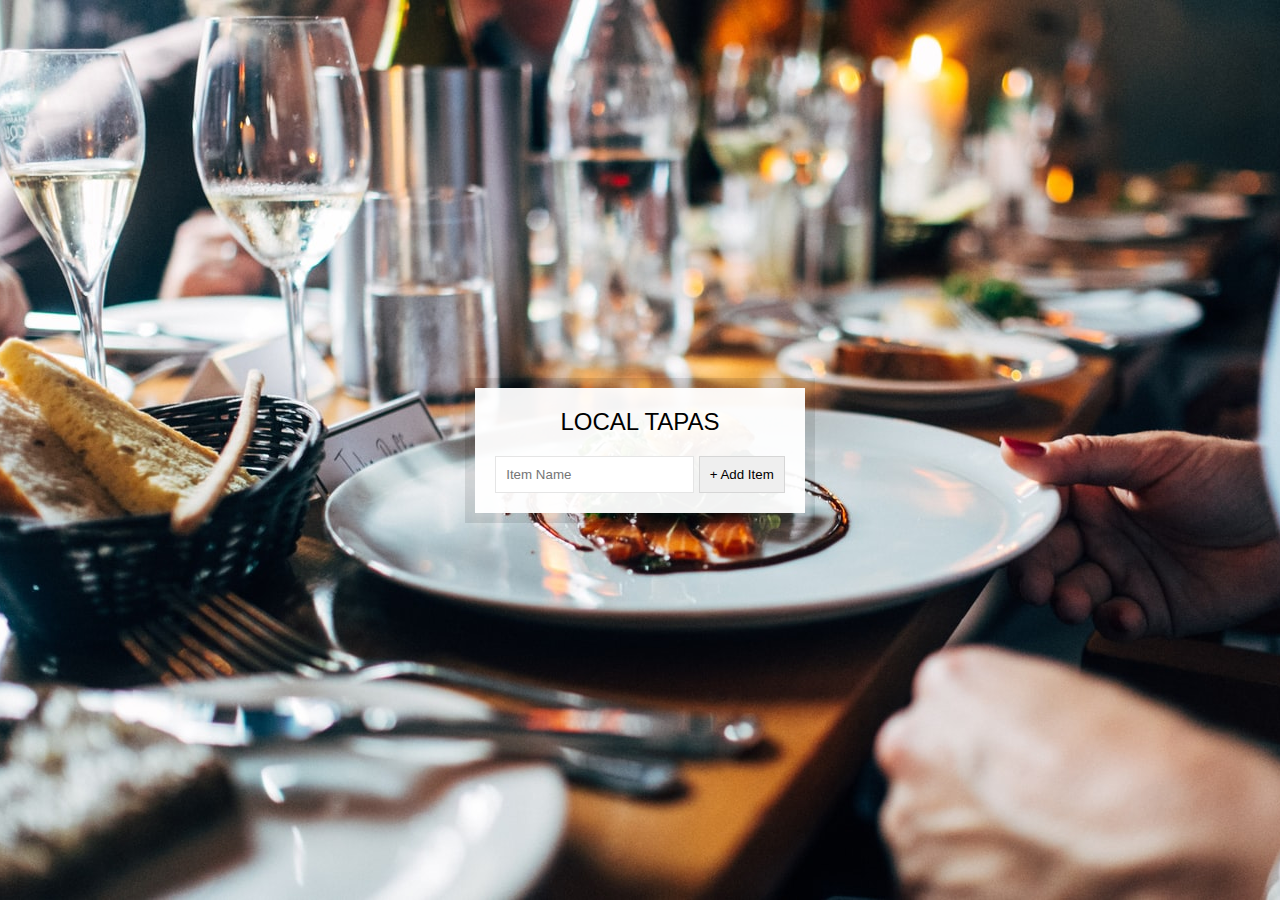
<file: index.html>
<!DOCTYPE html>
<html lang="en">
<head>
  <meta charset="UTF-8">
  <title>LocalStorage</title>
  <link rel="stylesheet" href="style.css">
</head>
<body>
  <!--
      Fish SVG Cred:
      https://thenounproject.com/search/?q=fish&i=589236
   -->

  

  <div class="wrapper">
    <h2>LOCAL TAPAS</h2>
    <p></p>
    <ul class="plates">
      <li>Loading Tapas...</li>
    </ul>
    <form class="add-items">
      <input type="text" name="item" placeholder="Item Name" required>
      <input type="submit" value="+ Add Item">
    </form>
  </div>

<script>
  const addItems = document.querySelector('.add-items');
  const itemsList = document.querySelector('.plates');
  const items = JSON.parse(localStorage.getItem('items')) || [];

  function addItem(e) {
    e.preventDefault();
    const text = (this.querySelector('[name=item]')).value;
    const item = {
      text,
      done: false
    };

    items.push(item);
    populateList(items, itemsList);
    localStorage.setItem('items', JSON.stringify(items));
    this.reset();
  }

  function populateList(plates = [], platesList) {
    platesList.innerHTML = plates.map((plate, i) => {
      return `
        <li>
          <input type="checkbox" data-index=${i} id="item${i}" ${plate.done ? 'checked' : ''} />
          <label for="item${i}">${plate.text}</label>
        </li>
      `;
    }).join('');
  }

  function toggleDone(e) {
    if (!e.target.matches('input')) return; // skip this unless it's an input
    const el = e.target;
    const index = el.dataset.index;
    items[index].done = !items[index].done;
    localStorage.setItem('items', JSON.stringify(items));
    populateList(items, itemsList);
  }

  addItems.addEventListener('submit', addItem);
  itemsList.addEventListener('click', toggleDone);

  populateList(items, itemsList);

</script>


</body>
</html>
</file>
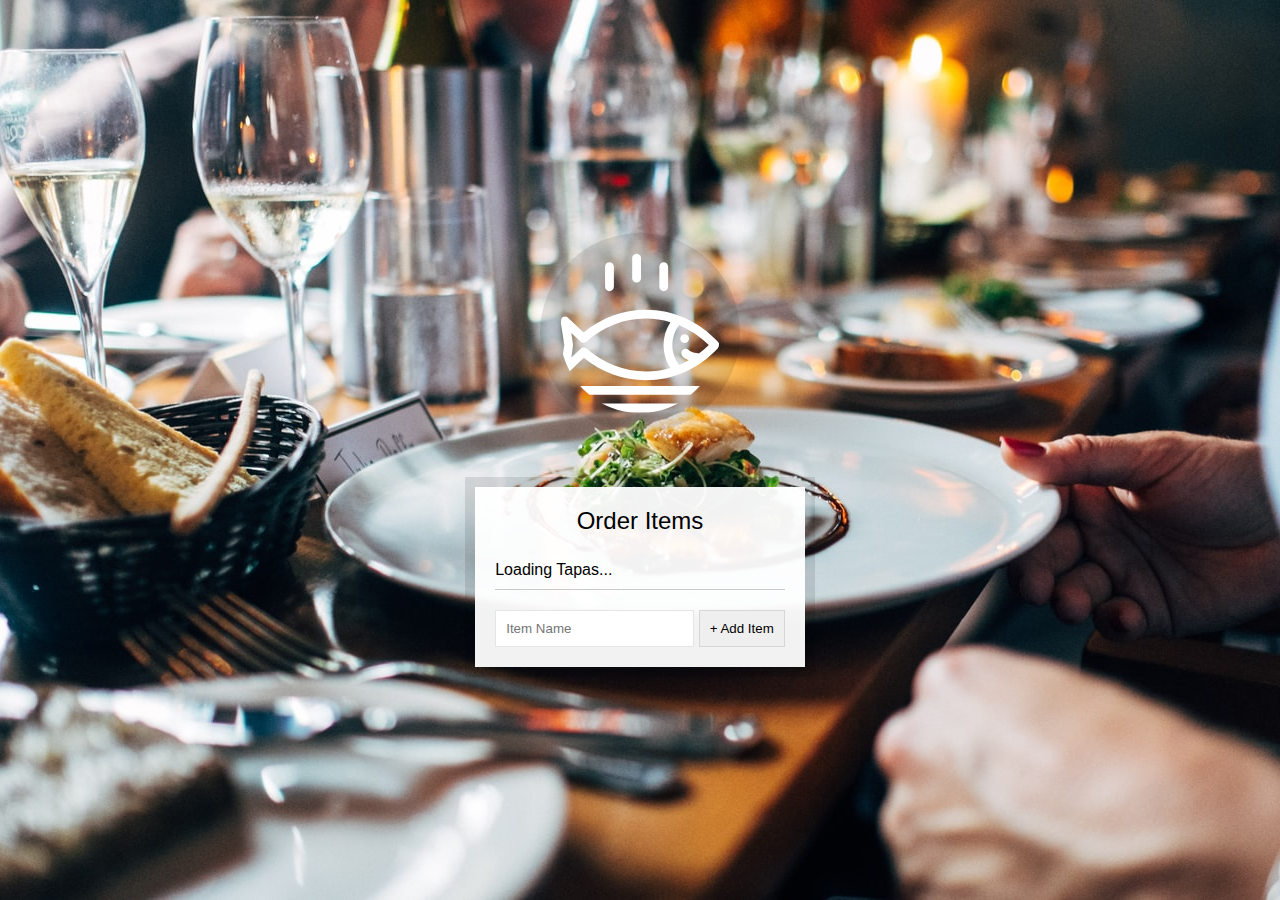
<file: index-START.html>
<!DOCTYPE html>
<html lang="en">
<head>
  <meta charset="UTF-8">
  <title>LocalStorage</title>
  <link rel="stylesheet" href="style.css">
</head>
<body>
  <!--
      Fish SVG Cred:
      https://thenounproject.com/search/?q=fish&i=589236
   -->

   <svg xmlns="http://www.w3.org/2000/svg" xmlns:xlink="http://www.w3.org/1999/xlink" version="1.1" x="0px" y="0px" viewBox="0 0 512 512" enable-background="new 0 0 512 512" xml:space="preserve"><g><path d="M495.9,425.3H16.1c-5.2,0-10.1,2.9-12.5,7.6c-2.4,4.7-2.1,10.3,0.9,14.6l39,56.4c2.6,3.8,7,6.1,11.6,6.1h401.7   c4.6,0,9-2.3,11.6-6.1l39-56.4c3-4.3,3.3-9.9,0.9-14.6C506,428.2,501.1,425.3,495.9,425.3z M449.4,481.8H62.6L43,453.6H469   L449.4,481.8z"/><path d="M158.3,122c7.8,0,14.1-6.3,14.1-14.1V43.4c0-7.8-6.3-14.1-14.1-14.1c-7.8,0-14.1,6.3-14.1,14.1v64.5   C144.2,115.7,150.5,122,158.3,122z"/><path d="M245.1,94.7c7.8,0,14.1-6.3,14.1-14.1V16.1c0-7.8-6.3-14.1-14.1-14.1C237.3,2,231,8.3,231,16.1v64.5   C231,88.4,237.3,94.7,245.1,94.7z"/><path d="M331.9,122c7.8,0,14.1-6.3,14.1-14.1V43.4c0-7.8-6.3-14.1-14.1-14.1s-14.1,6.3-14.1,14.1v64.5   C317.8,115.7,324.1,122,331.9,122z"/><path d="M9.6,385.2c5.3,2.8,11.8,1.9,16.2-2.2l50.6-47.7c56.7,46.5,126.6,71.9,198.3,71.9c0,0,0,0,0,0   c87.5,0,169.7-36.6,231.4-103.2c5-5.4,5-13.8,0-19.2c-61.8-66.5-144-103.2-231.4-103.2c-72,0-142.2,25.6-199,72.5l-50-47.1   c-4.4-4.1-10.9-5-16.2-2.2c-5.3,2.8-8.3,8.7-7.4,14.6l11.6,75L2.2,370.6C1.3,376.5,4.2,382.4,9.6,385.2z M380.9,230.8   c34.9,14.3,67.2,35.7,95.3,63.6c-10.1,10-20.8,19.2-31.9,27.5c-22.4-3.3-29.6-8.8-30.7-9.7c-4-5.7-11.8-7.7-18.1-4.4   c-6.9,3.6-9.5,12.2-5.9,19.1c1.9,3.5,7.3,10.3,22.4,16c-10.1,5.7-20.5,10.7-31.1,15.1C352.4,320.2,352.4,268.6,380.9,230.8z    M36.3,255.6l29.4,27.7c5.3,5,13.6,5.1,19.1,0.3c53.2-47.6,120.7-73.7,190-73.7c26.9,0,53.2,3.9,78.5,11.3   c-29.3,44.6-29.3,102,0,146.6c-25.3,7.4-51.6,11.3-78.5,11.3c-69,0-136.3-26-189.4-73.2c-2.7-2.4-13.4-6.3-19.1,0.3l-30.1,28.3   l5.7-40C42.2,293,36.3,255.6,36.3,255.6z"/><circle cx="398.8" cy="273.8" r="14.1"/></g></svg>

  <div class="wrapper">
    <h2>Order Items</h2>
    <p></p>
    <ul class="plates">
      <li>Loading Tapas...</li>
    </ul>
    <form class="add-items">
      <input type="text" name="item" placeholder="Item Name" required>
      <input type="submit" value="+ Add Item">
    </form>
  </div>

<script src="script.js"></script>


</body>
</html>
</file>
<file: style.css>
html {
  box-sizing: border-box;
  background: url("oh-la-la.jpeg") center no-repeat;
  background-size: cover;
  min-height: 100vh;
  display: flex;
  justify-content: center;
  align-items: center;
  text-align: center;
  font-family: Futura, "Trebuchet MS", Arial, sans-serif;
}

*,
*:before,
*:after {
  box-sizing: inherit;
}

svg {
  fill: white;
  background: rgba(0, 0, 0, 0.1);
  padding: 20px;
  border-radius: 50%;
  width: 200px;
  margin-bottom: 50px;
}

.wrapper {
  padding: 20px;
  max-width: 350px;
  background: rgba(255, 255, 255, 0.95);
  box-shadow: 0 0 0 10px rgba(0, 0, 0, 0.1);
}

h2 {
  text-align: center;
  margin: 0;
  font-weight: 200;
}

.plates {
  margin: 0;
  padding: 0;
  text-align: left;
  list-style: none;
}

.plates li {
  border-bottom: 1px solid rgba(0, 0, 0, 0.2);
  padding: 10px 0;
  font-weight: 100;
  display: flex;
}

.plates label {
  flex: 1;
  cursor: pointer;
}

.plates input {
  display: none;
}

.plates input + label:before {
  content: "⬜️";
  margin-right: 10px;
}

.plates input:checked + label:before {
  content: "🌮";
}

.add-items {
  margin-top: 20px;
}

.add-items input {
  padding: 10px;
  outline: 0;
  border: 1px solid rgba(0, 0, 0, 0.1);
}
</file>
